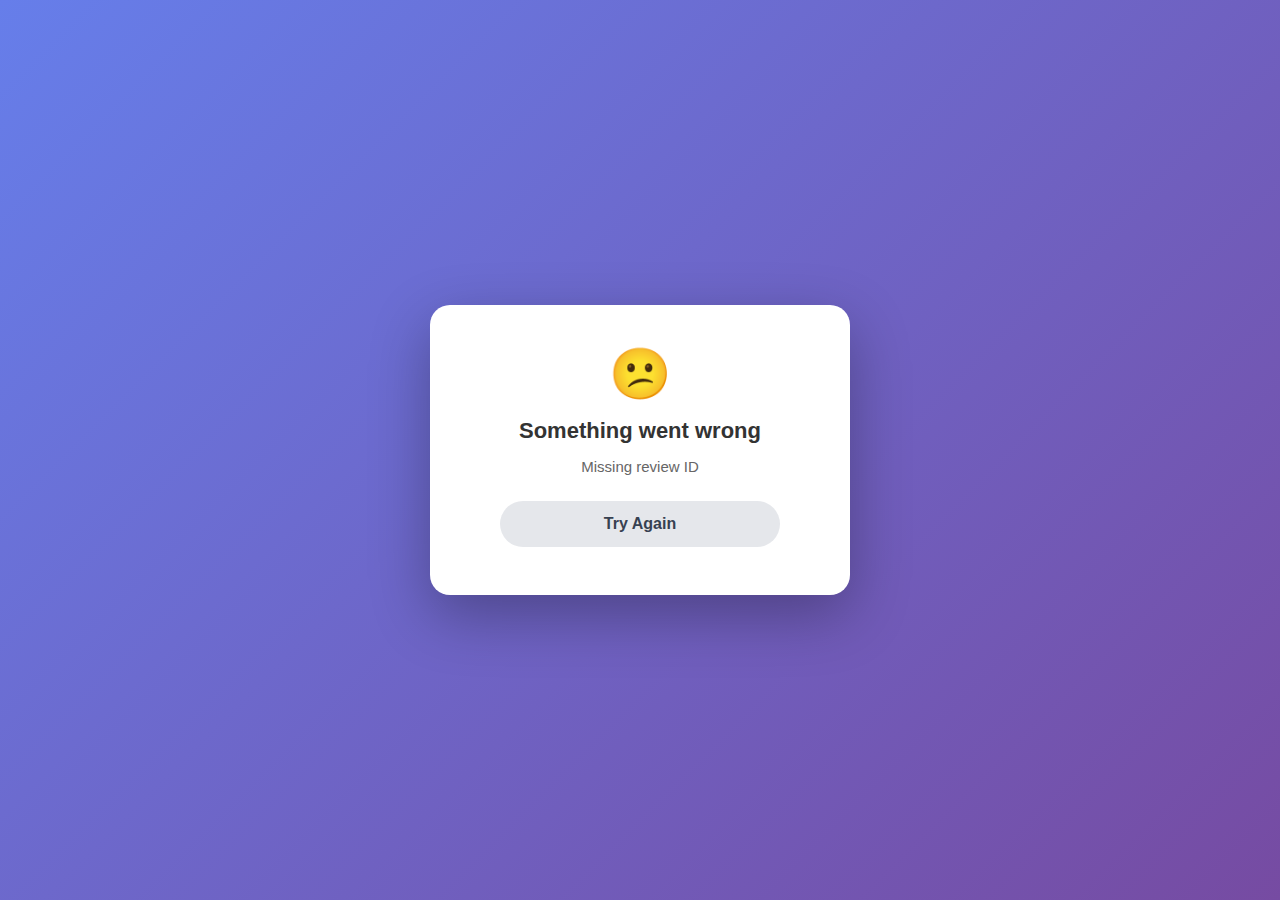
<file: google-redirect.html>
<!DOCTYPE html>
<html lang="en">
<head>
    <meta charset="UTF-8">
    <meta name="viewport" content="width=device-width, initial-scale=1.0">
    <title>Revu - Copy Your Review</title>
    <link rel="icon" type="image/x-icon" href="assets/favicon.ico" />
    <style>
        * {
            box-sizing: border-box;
            margin: 0;
            padding: 0;
        }

        body {
            font-family: -apple-system, BlinkMacSystemFont, 'Segoe UI', Roboto, Oxygen, Ubuntu, sans-serif;
            background: linear-gradient(135deg, #667eea 0%, #764ba2 100%);
            min-height: 100vh;
            display: flex;
            align-items: center;
            justify-content: center;
            padding: 20px;
        }

        .container {
            background: white;
            border-radius: 20px;
            padding: 40px 30px;
            max-width: 420px;
            width: 100%;
            text-align: center;
            box-shadow: 0 20px 60px rgba(0,0,0,0.3);
        }

        .icon {
            font-size: 50px;
            margin-bottom: 15px;
        }

        h1 {
            color: #333;
            font-size: 22px;
            margin-bottom: 12px;
        }

        p {
            color: #666;
            font-size: 15px;
            line-height: 1.5;
            margin-bottom: 15px;
        }

        .review-text {
            background: #f8f9fa;
            border-radius: 12px;
            padding: 15px;
            margin: 15px 0;
            text-align: left;
            font-size: 14px;
            color: #333;
            max-height: 180px;
            overflow-y: auto;
            border: 2px dashed #e0e0e0;
            user-select: text;
            -webkit-user-select: text;
        }

        .btn {
            display: inline-block;
            padding: 14px 28px;
            font-size: 16px;
            font-weight: 600;
            border: none;
            border-radius: 50px;
            cursor: pointer;
            transition: all 0.3s ease;
            margin: 8px 5px;
            width: 100%;
            max-width: 280px;
        }

        .btn-primary {
            background: linear-gradient(135deg, #667eea 0%, #764ba2 100%);
            color: white;
        }

        .btn-primary:hover {
            transform: translateY(-2px);
            box-shadow: 0 5px 20px rgba(102, 126, 234, 0.4);
        }

        .btn-primary:active {
            transform: translateY(0);
        }

        .btn-success {
            background: #10b981;
            color: white;
        }

        .btn-secondary {
            background: #e5e7eb;
            color: #374151;
        }

        .status {
            padding: 10px 15px;
            border-radius: 8px;
            margin: 12px 0;
            font-weight: 500;
            font-size: 14px;
        }

        .status-success {
            background: #d1fae5;
            color: #065f46;
        }

        .status-error {
            background: #fef3c7;
            color: #92400e;
        }

        .loading {
            display: inline-block;
            width: 20px;
            height: 20px;
            border: 3px solid #e0e0e0;
            border-top: 3px solid #667eea;
            border-radius: 50%;
            animation: spin 1s linear infinite;
            margin-right: 8px;
            vertical-align: middle;
        }

        @keyframes spin {
            0% { transform: rotate(0deg); }
            100% { transform: rotate(360deg); }
        }

        .hidden {
            display: none !important;
        }

        .manual-copy {
            margin-top: 15px;
            padding-top: 15px;
            border-top: 1px solid #eee;
        }

        .manual-copy p {
            font-size: 13px;
            color: #888;
            margin: 0;
        }

        .platform-logo {
            font-size: 28px;
            margin-right: 8px;
            vertical-align: middle;
        }
    </style>
</head>
<body>
    <div class="container">
        <!-- Loading State -->
        <div id="loading-state">
            <div class="icon">📋</div>
            <h1>Loading your review...</h1>
            <p><span class="loading"></span>Please wait</p>
        </div>

        <!-- Copy State -->
        <div id="copy-state" class="hidden">
            <div class="icon" id="platform-icon">⭐</div>
            <h1>Your Review is Ready!</h1>
            <p>Tap the button to copy your review, then paste it on <strong id="platform-name">Google</strong>.</p>

            <div class="review-text" id="review-preview">Loading...</div>

            <div id="copy-status"></div>

            <button class="btn btn-primary" id="copy-btn" onclick="copyReview()">
                📋 Tap to Copy Review
            </button>

            <div id="continue-section" class="hidden">
                <button class="btn btn-success" id="continue-btn" onclick="continueToSite()">
                    ✅ Continue to <span id="continue-platform">Google</span>
                </button>
            </div>

            <div class="manual-copy hidden" id="manual-copy">
                <p>Copy not working? Long-press the text above to select and copy manually.</p>
            </div>
        </div>

        <!-- Error State -->
        <div id="error-state" class="hidden">
            <div class="icon">😕</div>
            <h1>Something went wrong</h1>
            <p id="error-message">We couldn't load your review.</p>
            <button class="btn btn-secondary" onclick="location.reload()">Try Again</button>
        </div>
    </div>

    <script>
        // ============================================================================
        // CONFIGURATION - Railway Production Backend
        // ============================================================================
        const BACKEND_URL = "https://revu.up.railway.app";

        // Global state
        let reviewData = null;
        let platform = 'google';
        let redirectUrl = '';
        let reviewId = '';

        // Initialize on page load
        document.addEventListener('DOMContentLoaded', init);

        async function init() {
            try {
                // Parse URL parameters
                const params = new URLSearchParams(window.location.search);
                reviewId = params.get('review_id');
                platform = params.get('platform') || 'google';

                console.log('[REDIRECT] Review ID:', reviewId);
                console.log('[REDIRECT] Platform:', platform);

                if (!reviewId) {
                    throw new Error('Missing review ID');
                }

                if (platform !== 'google' && platform !== 'tripadvisor') {
                    throw new Error('Invalid platform');
                }

                // Update UI for platform
                const isGoogle = platform === 'google';
                const platformDisplay = isGoogle ? 'Google' : 'TripAdvisor';
                document.getElementById('platform-name').textContent = platformDisplay;
                document.getElementById('continue-platform').textContent = platformDisplay;
                document.getElementById('platform-icon').textContent = isGoogle ? '⭐' : '🌍';

                // Fetch review data from API
                console.log('[REDIRECT] Fetching review data...');
                const response = await fetch(`${BACKEND_URL}/api/review-text/${reviewId}`);

                if (!response.ok) {
                    throw new Error(`Failed to load review (${response.status})`);
                }

                reviewData = await response.json();
                console.log('[REDIRECT] ✅ Data fetched successfully');

                // Validate platform availability
                if (platform === 'google' && !reviewData.google_available) {
                    throw new Error('Google Reviews not available for this business');
                }
                if (platform === 'tripadvisor' && !reviewData.tripadvisor_available) {
                    throw new Error('TripAdvisor not available for this business');
                }

                // Build redirect URL
                if (platform === 'google') {
                    redirectUrl = `https://search.google.com/local/writereview?placeid=${reviewData.business_google_id}`;
                } else {
                    redirectUrl = reviewData.business_tripadvisor_url;
                }

                // Show review preview
                document.getElementById('review-preview').textContent = reviewData.review_text || 'No review text available';

                // Show copy state
                document.getElementById('loading-state').classList.add('hidden');
                document.getElementById('copy-state').classList.remove('hidden');

            } catch (error) {
                console.error('[REDIRECT] Init error:', error);
                showError(error.message);
            }
        }

        // ============================================================================
        // CROSS-PLATFORM COPY - Works on iPhone, Samsung, Android, Desktop
        // ============================================================================
        async function copyReview() {
            if (!reviewData || !reviewData.review_text) {
                showCopyStatus('No review text available', false);
                return;
            }

            const text = reviewData.review_text;
            let success = false;

            // Method 1: Modern Async Clipboard API
            if (navigator.clipboard && navigator.clipboard.writeText) {
                try {
                    await navigator.clipboard.writeText(text);
                    success = true;
                    console.log('[COPY] ✅ Clipboard API succeeded');
                } catch (err) {
                    console.warn('[COPY] Clipboard API failed:', err);
                }
            }

            // Method 2: execCommand fallback (older browsers)
            if (!success) {
                success = copyWithExecCommand(text);
            }

            // Method 3: iOS-specific fallback
            if (!success && isIOS()) {
                success = copyIOSFallback(text);
            }

            // Update UI
            if (success) {
                showCopyStatus('✅ Copied to clipboard!', true);

                // Update button
                const btn = document.getElementById('copy-btn');
                btn.innerHTML = '✅ Copied!';
                btn.classList.remove('btn-primary');
                btn.classList.add('btn-success');

                // Show continue button
                document.getElementById('continue-section').classList.remove('hidden');

                // Track the click
                trackClick();

            } else {
                showCopyStatus('Long-press the text above to copy manually', false);
                document.getElementById('manual-copy').classList.remove('hidden');
            }
        }

        // Fallback: execCommand (works on older browsers)
        function copyWithExecCommand(text) {
            try {
                const textarea = document.createElement('textarea');
                textarea.value = text;
                textarea.style.position = 'fixed';
                textarea.style.left = '-9999px';
                textarea.style.top = '0';
                textarea.style.opacity = '0';
                textarea.setAttribute('readonly', '');

                document.body.appendChild(textarea);

                // iOS needs special handling
                if (isIOS()) {
                    const range = document.createRange();
                    range.selectNodeContents(textarea);
                    const selection = window.getSelection();
                    selection.removeAllRanges();
                    selection.addRange(range);
                    textarea.setSelectionRange(0, text.length);
                } else {
                    textarea.select();
                }

                const result = document.execCommand('copy');
                document.body.removeChild(textarea);

                if (result) {
                    console.log('[COPY] ✅ execCommand succeeded');
                    return true;
                }
            } catch (err) {
                console.warn('[COPY] execCommand failed:', err);
            }
            return false;
        }

        // iOS-specific fallback
        function copyIOSFallback(text) {
            try {
                const input = document.createElement('input');
                input.setAttribute('value', text);
                input.style.position = 'absolute';
                input.style.left = '-9999px';
                document.body.appendChild(input);

                input.select();
                input.setSelectionRange(0, text.length);

                const result = document.execCommand('copy');
                document.body.removeChild(input);

                if (result) {
                    console.log('[COPY] ✅ iOS fallback succeeded');
                    return true;
                }
            } catch (err) {
                console.warn('[COPY] iOS fallback failed:', err);
            }
            return false;
        }

        // Detect iOS devices
        function isIOS() {
            return /iPad|iPhone|iPod/.test(navigator.userAgent) ||
                   (navigator.platform === 'MacIntel' && navigator.maxTouchPoints > 1);
        }

        // Track click (fire and forget)
        function trackClick() {
            if (!reviewId) return;

            const endpoint = platform === 'tripadvisor'
                ? `/api/track-tripadvisor-click/${reviewId}`
                : `/api/track-google-click/${reviewId}`;

            fetch(`${BACKEND_URL}${endpoint}`, {
                method: 'POST',
                headers: { 'Content-Type': 'application/json' }
            })
            .then(() => console.log(`[TRACK] ✅ ${platform} click tracked`))
            .catch(err => console.warn('[TRACK] Failed:', err));
        }

        // Continue to review platform
        function continueToSite() {
            if (redirectUrl) {
                console.log('[REDIRECT] Going to:', redirectUrl);
                window.location.href = redirectUrl;
            } else {
                showCopyStatus('Redirect URL not available', false);
            }
        }

        // Show copy status
        function showCopyStatus(message, isSuccess) {
            const el = document.getElementById('copy-status');
            el.innerHTML = `<div class="status ${isSuccess ? 'status-success' : 'status-error'}">${message}</div>`;
        }

        // Show error state
        function showError(message) {
            document.getElementById('loading-state').classList.add('hidden');
            document.getElementById('copy-state').classList.add('hidden');
            document.getElementById('error-state').classList.remove('hidden');
            document.getElementById('error-message').textContent = message;
        }
    </script>
</body>
</html>
</file>
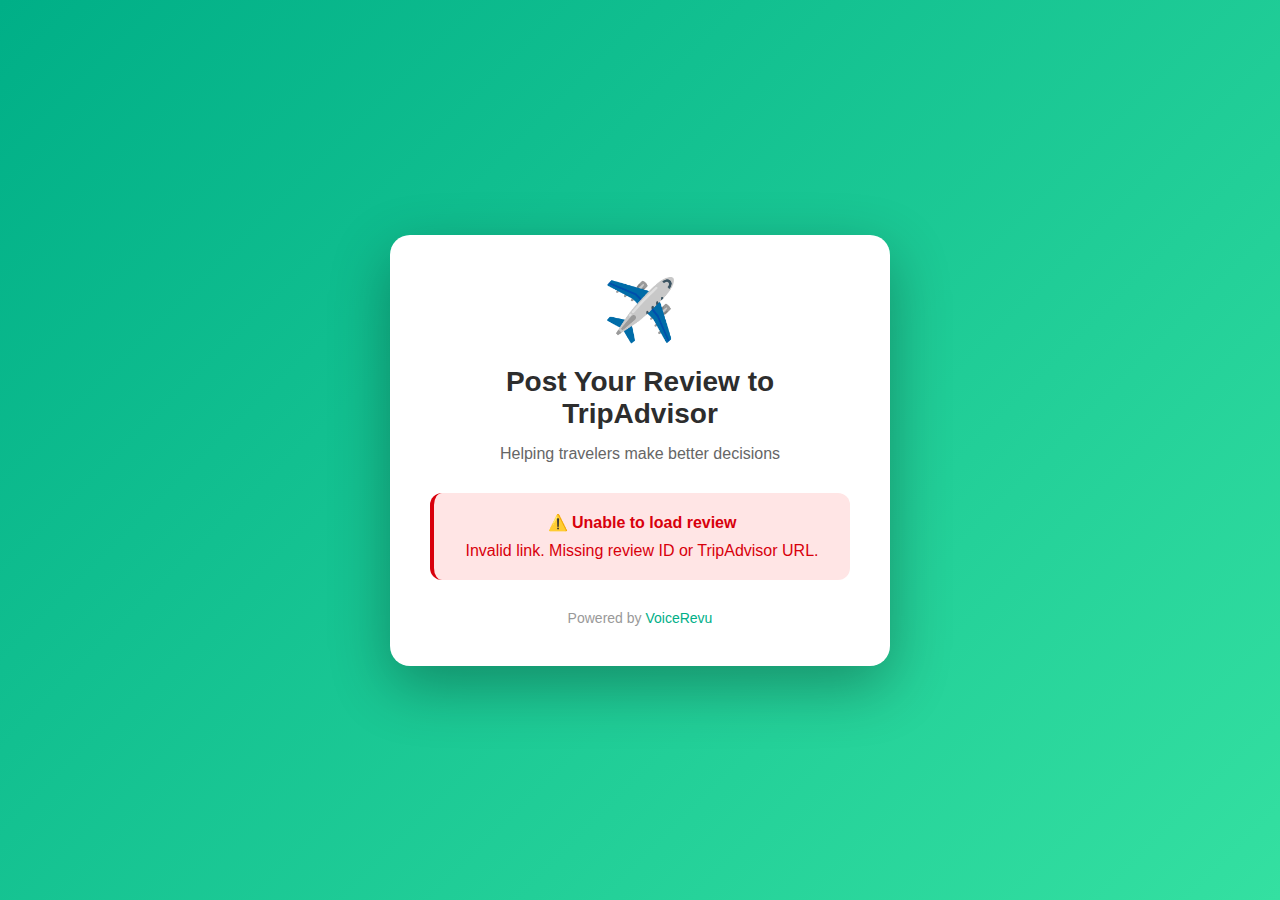
<file: startbootstrap-stylish-portfolio-gh-pages/tripadvisor-redirect.html>
<!DOCTYPE html>
<html lang="en">
<head>
    <meta charset="UTF-8">
    <meta name="viewport" content="width=device-width, initial-scale=1.0">
    <title>Post to TripAdvisor - VoiceRevu</title>
    <style>
        * {
            margin: 0;
            padding: 0;
            box-sizing: border-box;
        }

        body {
            font-family: -apple-system, BlinkMacSystemFont, 'Segoe UI', Roboto, Oxygen, Ubuntu, Cantarell, sans-serif;
            background: linear-gradient(135deg, #00AF87 0%, #34E0A1 100%);
            min-height: 100vh;
            display: flex;
            justify-content: center;
            align-items: center;
            padding: 20px;
        }

        .container {
            background: white;
            border-radius: 20px;
            box-shadow: 0 20px 60px rgba(0, 0, 0, 0.3);
            padding: 40px;
            max-width: 500px;
            width: 100%;
            text-align: center;
            animation: slideUp 0.5s ease-out;
        }

        @keyframes slideUp {
            from {
                opacity: 0;
                transform: translateY(30px);
            }
            to {
                opacity: 1;
                transform: translateY(0);
            }
        }

        .logo {
            font-size: 60px;
            margin-bottom: 20px;
            animation: bounce 1s ease-in-out infinite;
        }

        @keyframes bounce {
            0%, 100% {
                transform: translateY(0);
            }
            50% {
                transform: translateY(-10px);
            }
        }

        h1 {
            color: #2D2D2D;
            font-size: 28px;
            margin-bottom: 15px;
            font-weight: 700;
        }

        .subtitle {
            color: #666;
            font-size: 16px;
            margin-bottom: 30px;
        }

        #status {
            font-size: 18px;
            color: #666;
            margin: 30px 0;
        }

        .spinner {
            display: inline-block;
            width: 40px;
            height: 40px;
            border: 4px solid #f3f3f3;
            border-top: 4px solid #00AF87;
            border-radius: 50%;
            animation: spin 1s linear infinite;
            margin: 20px 0;
        }

        @keyframes spin {
            0% { transform: rotate(0deg); }
            100% { transform: rotate(360deg); }
        }

        #instructions {
            display: none;
        }

        .success-icon {
            font-size: 80px;
            margin: 20px 0;
            animation: scaleIn 0.5s ease-out;
        }

        @keyframes scaleIn {
            from {
                transform: scale(0);
            }
            to {
                transform: scale(1);
            }
        }

        .step {
            background: #F8F9FA;
            border-radius: 12px;
            padding: 20px;
            margin: 15px 0;
            text-align: left;
            border-left: 4px solid #00AF87;
        }

        .step-number {
            display: inline-block;
            width: 30px;
            height: 30px;
            background: #00AF87;
            color: white;
            border-radius: 50%;
            text-align: center;
            line-height: 30px;
            font-weight: bold;
            margin-right: 10px;
        }

        .step-text {
            font-size: 16px;
            color: #2D2D2D;
            display: inline-block;
            vertical-align: middle;
        }

        .review-preview {
            background: #F8F9FA;
            border-radius: 12px;
            padding: 20px;
            margin: 20px 0;
            text-align: left;
            max-height: 200px;
            overflow-y: auto;
            border: 2px dashed #00AF87;
        }

        .review-text {
            color: #2D2D2D;
            font-size: 14px;
            line-height: 1.6;
            white-space: pre-wrap;
            word-wrap: break-word;
        }

        .footer {
            margin-top: 30px;
            color: #999;
            font-size: 14px;
        }

        .footer a {
            color: #00AF87;
            text-decoration: none;
        }

        .error-message {
            background: #FFE5E5;
            color: #D8000C;
            padding: 20px;
            border-radius: 12px;
            margin: 20px 0;
            border-left: 4px solid #D8000C;
        }

        /* Mobile responsive */
        @media (max-width: 600px) {
            .container {
                padding: 30px 20px;
            }

            h1 {
                font-size: 24px;
            }

            .step {
                padding: 15px;
            }
        }
    </style>
</head>
<body>
    <div class="container">
        <div class="logo">✈️</div>
        <h1>Post Your Review to TripAdvisor</h1>
        <p class="subtitle">Helping travelers make better decisions</p>

        <!-- Loading State -->
        <div id="loading">
            <div class="spinner"></div>
            <p id="status">Loading your review...</p>
        </div>

        <!-- Success State -->
        <div id="instructions">
            <div class="success-icon">✅</div>
            <p style="font-size: 18px; color: #00AF87; font-weight: bold; margin-bottom: 20px;">
                Review copied to clipboard!
            </p>

            <div class="review-preview">
                <p class="review-text" id="reviewText"></p>
            </div>

            <div class="step">
                <span class="step-number">1</span>
                <span class="step-text">Paste your review on the TripAdvisor page</span>
            </div>

            <div class="step">
                <span class="step-number">2</span>
                <span class="step-text">Rate your experience (1-5 stars)</span>
            </div>

            <div class="step">
                <span class="step-number">3</span>
                <span class="step-text">Submit to help other travelers</span>
            </div>

            <p style="margin-top: 20px; color: #666; font-size: 14px;">
                TripAdvisor will open in a new tab in <span id="countdown">3</span> seconds...
            </p>
        </div>

        <!-- Error State -->
        <div id="error" style="display: none;">
            <div class="error-message">
                <p style="font-weight: bold; margin-bottom: 10px;">⚠️ Unable to load review</p>
                <p id="errorMessage">Please try again or contact support.</p>
            </div>
        </div>

        <div class="footer">
            Powered by <a href="https://voicerevu.com" target="_blank">VoiceRevu</a>
        </div>
    </div>

    <script>
        // Get URL parameters
        const params = new URLSearchParams(window.location.search);
        const reviewId = params.get('review_id');
        const tripadvisorUrl = params.get('tripadvisor_url');

        // Validate parameters
        if (!reviewId || !tripadvisorUrl) {
            showError('Invalid link. Missing review ID or TripAdvisor URL.');
        } else {
            loadAndCopyReview();
        }

        function showError(message) {
            document.getElementById('loading').style.display = 'none';
            document.getElementById('error').style.display = 'block';
            document.getElementById('errorMessage').textContent = message;
        }

        async function loadAndCopyReview() {
            try {
                // Fetch review text from API
                const response = await fetch(`https://revu.up.railway.app/api/review-text/${reviewId}`);

                if (!response.ok) {
                    throw new Error('Failed to fetch review');
                }

                const data = await response.json();
                const reviewText = data.review_text;

                if (!reviewText) {
                    throw new Error('Review text is empty');
                }

                // Copy to clipboard
                try {
                    await navigator.clipboard.writeText(reviewText);
                    console.log('Review copied to clipboard');
                } catch (clipboardError) {
                    // Fallback for browsers that don't support clipboard API
                    console.warn('Clipboard API failed, trying fallback method');
                    fallbackCopyToClipboard(reviewText);
                }

                // Show review preview
                document.getElementById('reviewText').textContent = reviewText;

                // Track the click
                try {
                    await fetch(`https://revu.up.railway.app/api/track-tripadvisor-click/${reviewId}`, {
                        method: 'POST',
                        headers: {
                            'Content-Type': 'application/json'
                        }
                    });
                    console.log('TripAdvisor click tracked');
                } catch (trackError) {
                    console.error('Failed to track click:', trackError);
                    // Don't fail the whole process if tracking fails
                }

                // Show success state
                document.getElementById('loading').style.display = 'none';
                document.getElementById('instructions').style.display = 'block';

                // Countdown and redirect
                let countdown = 3;
                const countdownElement = document.getElementById('countdown');

                const countdownInterval = setInterval(() => {
                    countdown--;
                    countdownElement.textContent = countdown;

                    if (countdown <= 0) {
                        clearInterval(countdownInterval);
                        // Decode the TripAdvisor URL and open it
                        const decodedUrl = decodeURIComponent(tripadvisorUrl);
                        window.open(decodedUrl, '_blank');

                        // Optional: Show a message that they can close this tab
                        setTimeout(() => {
                            document.querySelector('.subtitle').textContent = 'You can close this tab now';
                        }, 1000);
                    }
                }, 1000);

            } catch (error) {
                console.error('Error:', error);
                showError(error.message || 'An unexpected error occurred. Please try again.');
            }
        }

        // Fallback method for copying to clipboard (older browsers)
        function fallbackCopyToClipboard(text) {
            const textArea = document.createElement('textarea');
            textArea.value = text;
            textArea.style.position = 'fixed';
            textArea.style.top = '0';
            textArea.style.left = '0';
            textArea.style.opacity = '0';
            document.body.appendChild(textArea);
            textArea.focus();
            textArea.select();

            try {
                document.execCommand('copy');
                console.log('Fallback: Text copied to clipboard');
            } catch (err) {
                console.error('Fallback: Failed to copy text', err);
            }

            document.body.removeChild(textArea);
        }
    </script>
</body>
</html>
</file>
